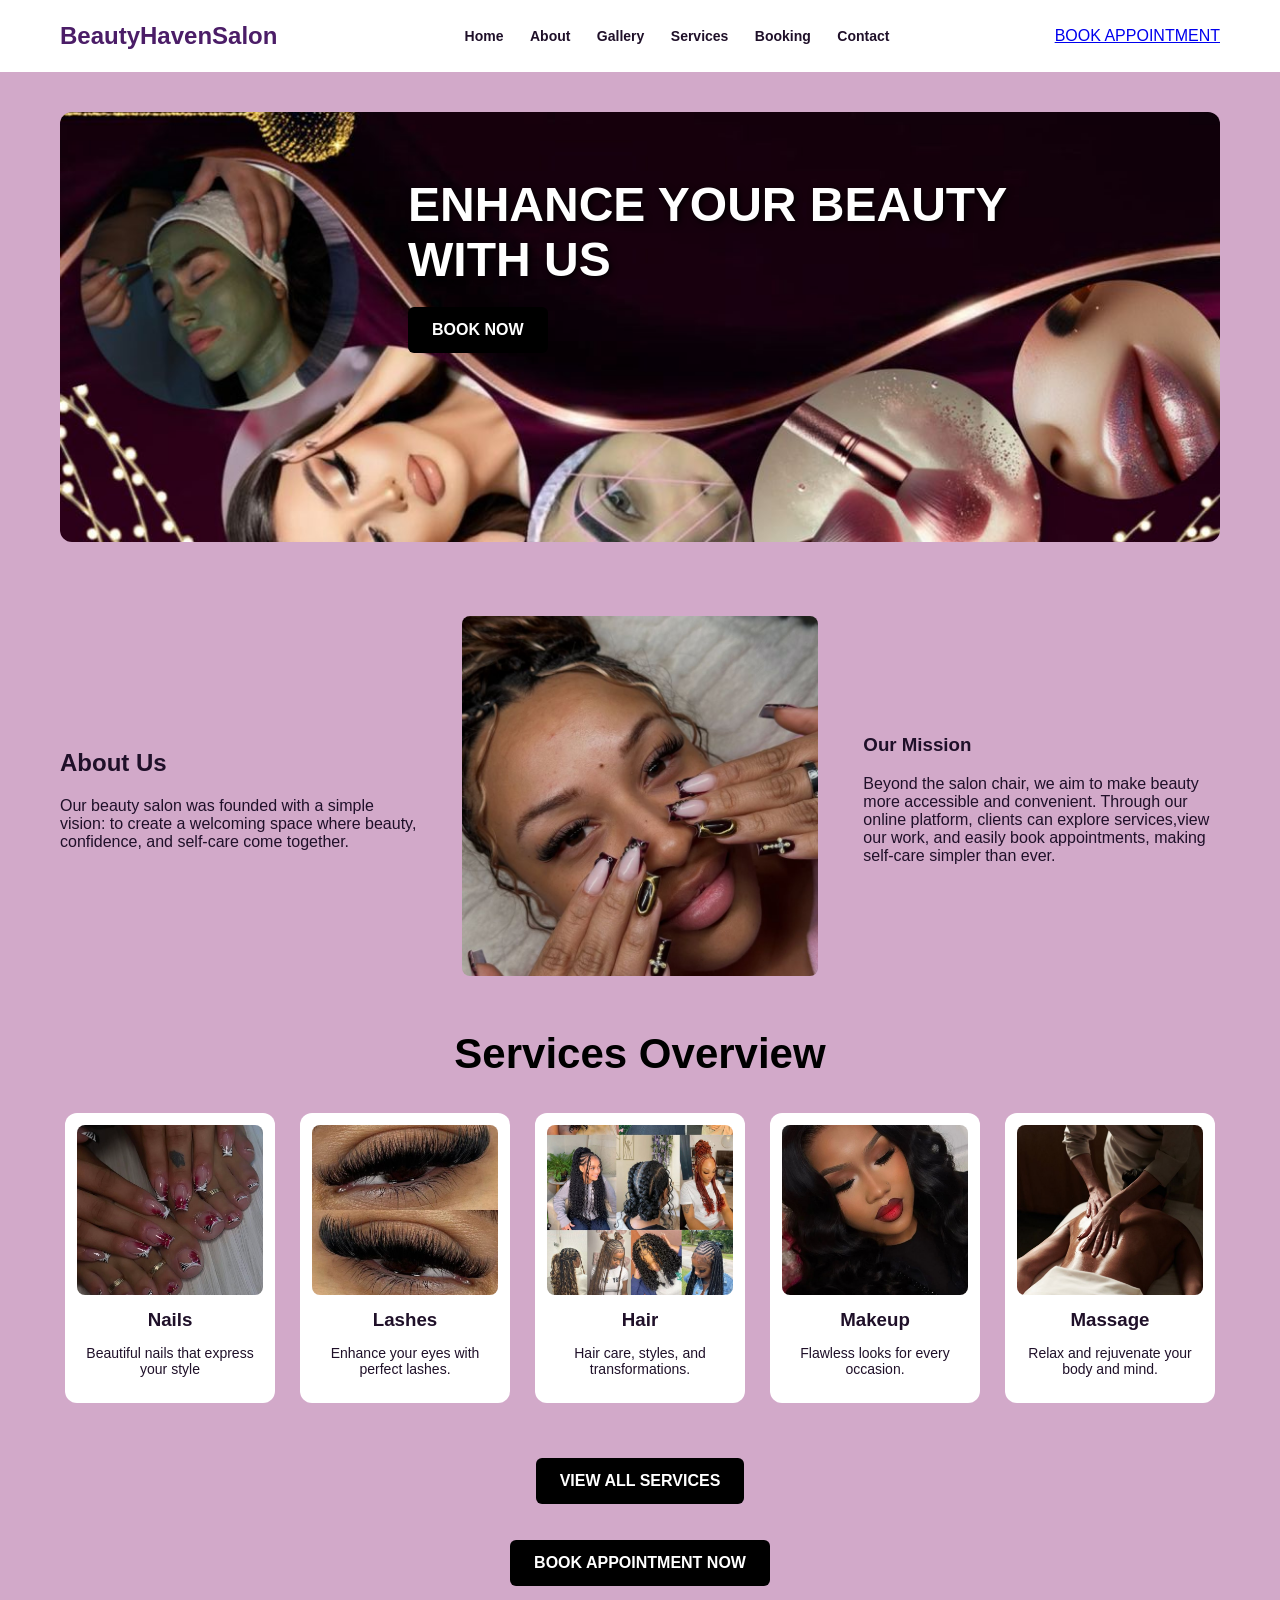
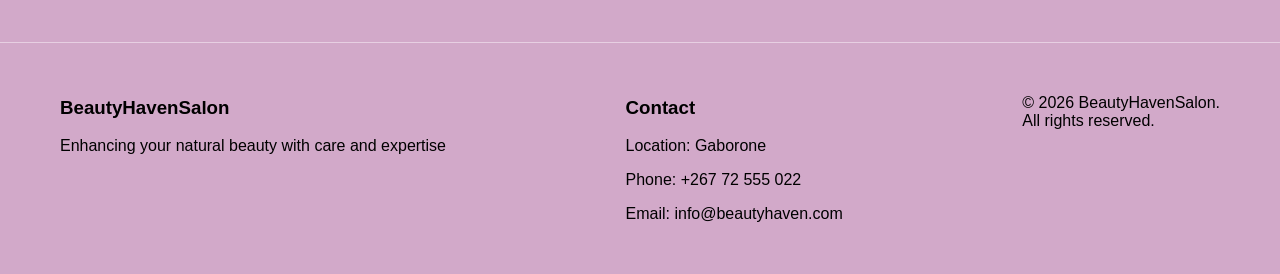
<file: index.html>
<!DOCTYPE html>
<html lang="en">
<head>
     <meta charset="UTF-8">
     <meta name="viewport" content="width=device-width, initial-scale=1.0">
     <title>BeautyHavenSalon | Home</title>
     <link rel="stylesheet" href="css/style.css">
</head>

 <body>
  <header>
        <h1>BeautyHavenSalon</h1>

        <nav>
              <a href="index.html">Home</a>
              <a href="about.html">About</a>
              <a href="gallery.html">Gallery</a>
              <a href="services.html">Services</a>
              <a href="booking.html">Booking</a>
              <a href="contact.html">Contact</a>
        </nav>

       <a href="booking.html" class="nav-button">BOOK APPOINTMENT</a>
   </header>
      
  <main>
  
       <section class="hero">
         <img src="images/hero.jpg" alt="Beauty salon banner" width="1200" height="430">

         <article class="hero-text">
          <h2>ENHANCE YOUR BEAUTY<br>WITH US</h2>
          <a href="booking.html" class="button">BOOK NOW</a>
         </article>
       </section>

   <section class="two-column">
        
<article>
    <h2>About Us</h2>
    <p>
      Our beauty salon was founded with a simple vision: to create a welcoming space where beauty,
       confidence, and self-care come together. 
    </p>
  </article>

        <figure>
             <img src="images/about.jpg" alt="Client with nails and lashes" width="500" height="360">
        </figure>

      <article>
           <h3>Our Mission</h3>
           <p>Beyond the salon chair, we aim to make beauty more accessible and convenient.
              Through our online platform, clients can explore services,view our work, and
               easily book appointments, making self-care simpler than ever.</p>
     </article>
        
   </section>
       
     <section>
    <h2 class="section-title">Services Overview</h2>

    <section class="cards">
        <article class="card">
            <img src="images/nails.jpg" alt="Nails service" width="210" height="170">
            <h3>Nails</h3>
            <p>Beautiful nails that express your style</p>
        </article>

        <article class="card">
            <img src="images/lashes.jpg" alt="Lashes service" width="210" height="170">
            <h3>Lashes</h3>
            <p>Enhance your eyes with perfect lashes.</p>
        </article>

        <article class="card">
            <img src="images/hair.jpg" alt="Hair service" width="210" height="170">
            <h3>Hair</h3>
            <p>Hair care, styles, and transformations.</p>
        </article>

        <article class="card">
            <img src="images/makeup.jpg" alt="Makeup service" width="210" height="170">
            <h3>Makeup</h3>
            <p>Flawless looks for every occasion.</p>
        </article>

        <article class="card">
            <img src="images/massage.jpg" alt="Massage service" width="210" height="170">
            <h3>Massage</h3>
            <p>Relax and rejuvenate your body and mind.</p>
        </article>
    </section>

    <section class="center">
        <a href="services.html" class="button">VIEW ALL SERVICES</a>
    </section>
</section>  

     <p style="text-align:center;">
     <a href="booking.html" class="button">BOOK APPOINTMENT NOW</a>
     </p>
</section>
</main>

<footer>
 <section>
  <h3>BeautyHavenSalon</h3>
  <p>Enhancing your natural beauty with care and expertise</p>
 </section>

 <section>
  <h3>Contact</h3>
  <p>Location: Gaborone</p>
  <p>Phone: +267 72 555 022</p>
  <p>Email: info@beautyhaven.com</p>
 </section>

     <p>&copy;  2026 BeautyHavenSalon.<br>All rights reserved.</p>
</footer>  

  
 </body>
</html>
</file>
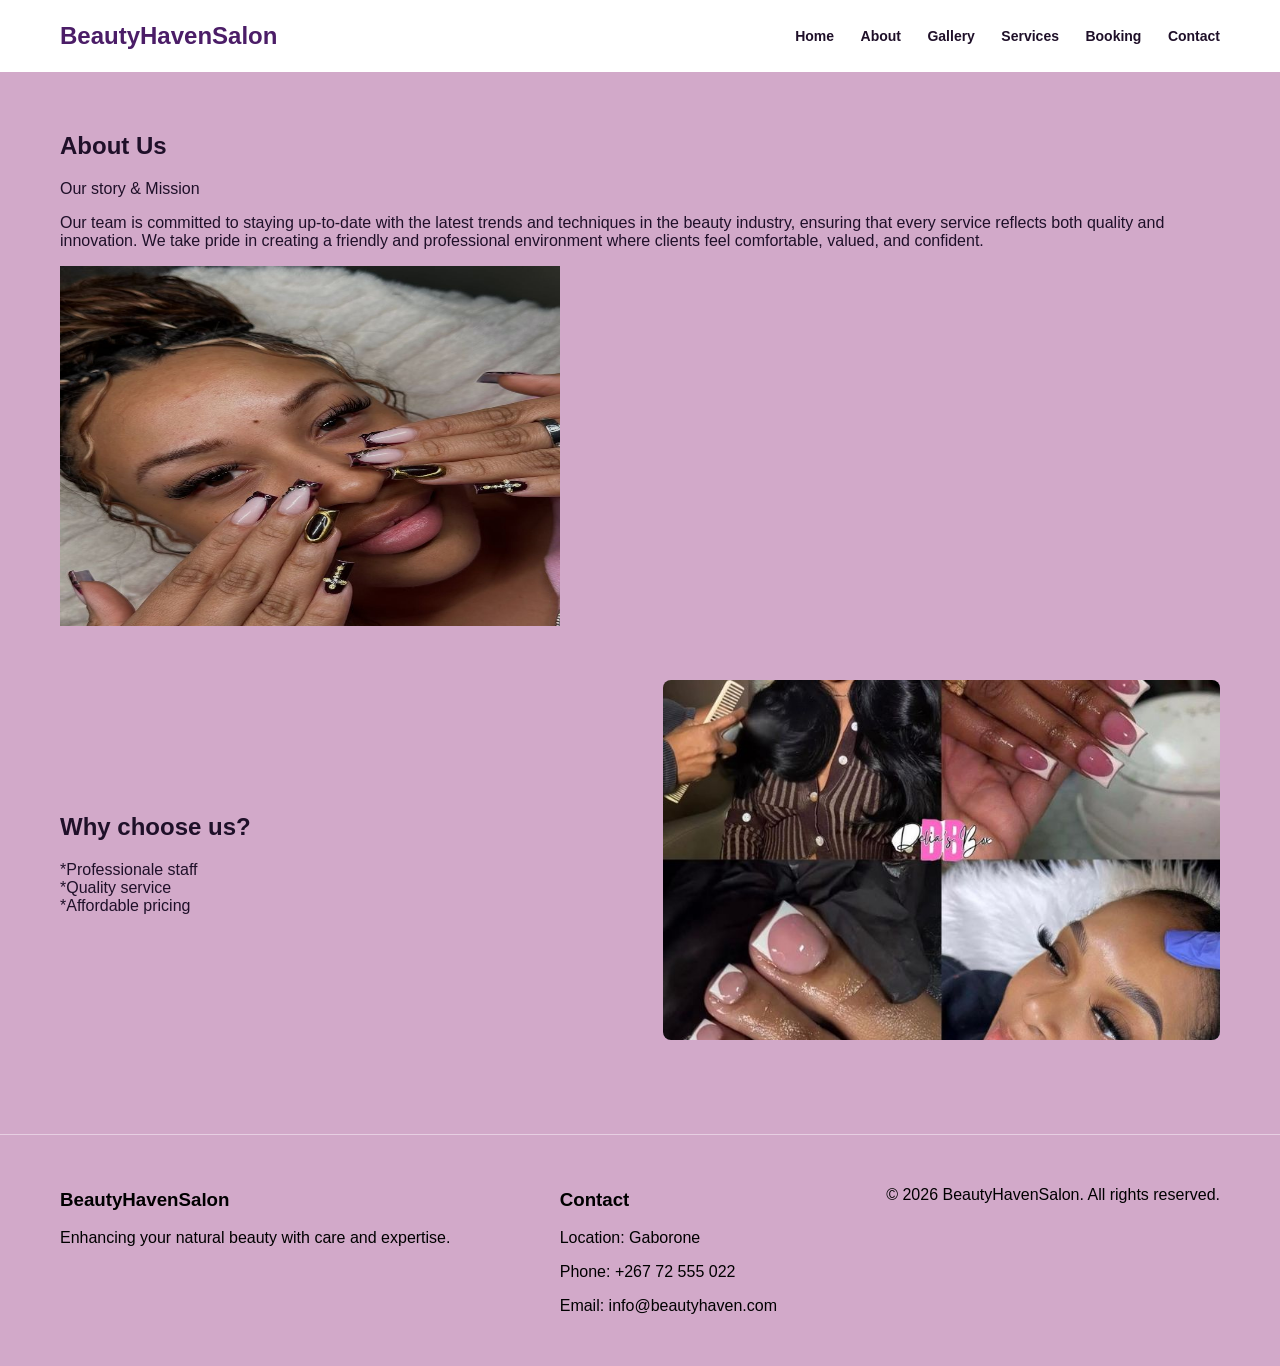
<file: about.html>
<!DOCTYPE html>
<html lang="en">
  <head>
    <meta charset="UTF-8">
    <meta name="viewport" content="width=device-width, initial-scale=1.0">
    <title>BeautyHavenSalon | About</title>
    <link rel="stylesheet" href="css/style.css">
  </head>

 <body>
   <header>
      <h1>BeautyHavenSalon </h1>
  <nav>
     <a href="index.html">Home</a>
     <a href="about.html">About</a>
     <a href="gallery.html">Gallery</a>
     <a href="services.html">Services</a>
     <a href="booking.html">Booking</a>
     <a href="contact.html">Contact</a>
  </nav>
   </header>

 <main>
   <section class="two-columns">
     <article>
     <h2>About Us</h2>
     <p>Our story &amp; Mission</p>
     <p> 
         Our team is committed to staying up-to-date with the latest trends and techniques in 
         the beauty industry, ensuring that every service reflects both quality and innovation.
         We take pride in creating a friendly and professional environment where clients feel 
         comfortable, valued, and confident.
     </p>
     </article>
  
   <figure>
     <img src="images/about.jpg" alt="Beauty salon services collage" width="500" height="360">
     </figure>
   </section>

   <section class="two-column">
     <article>
       <h2>Why choose us?</h2>
       <p>*Professionale staff<br>*Quality service<br>*Affordable pricing</p>
     </article>

     <figure>
       <img src="images/about2.jpg" alt="Beauty salon collage" width="500" height="360">
     </figure>
   </section>
   
 </main>

   <footer>
     <section>
       <h3>BeautyHavenSalon</h3>
       <p>Enhancing your natural beauty with care and expertise.</p>
     </section>

     <section>
       <h3>Contact</h3>
       <p>Location: Gaborone</p>
       <p>Phone: +267 72 555 022</p>
       <p>Email: info@beautyhaven.com</p>
     </section>
    
    <p>&copy;  2026 BeautyHavenSalon.  All rights reserved.</p>
     
   </footer>
  
   
 </body>
</html>
</file>
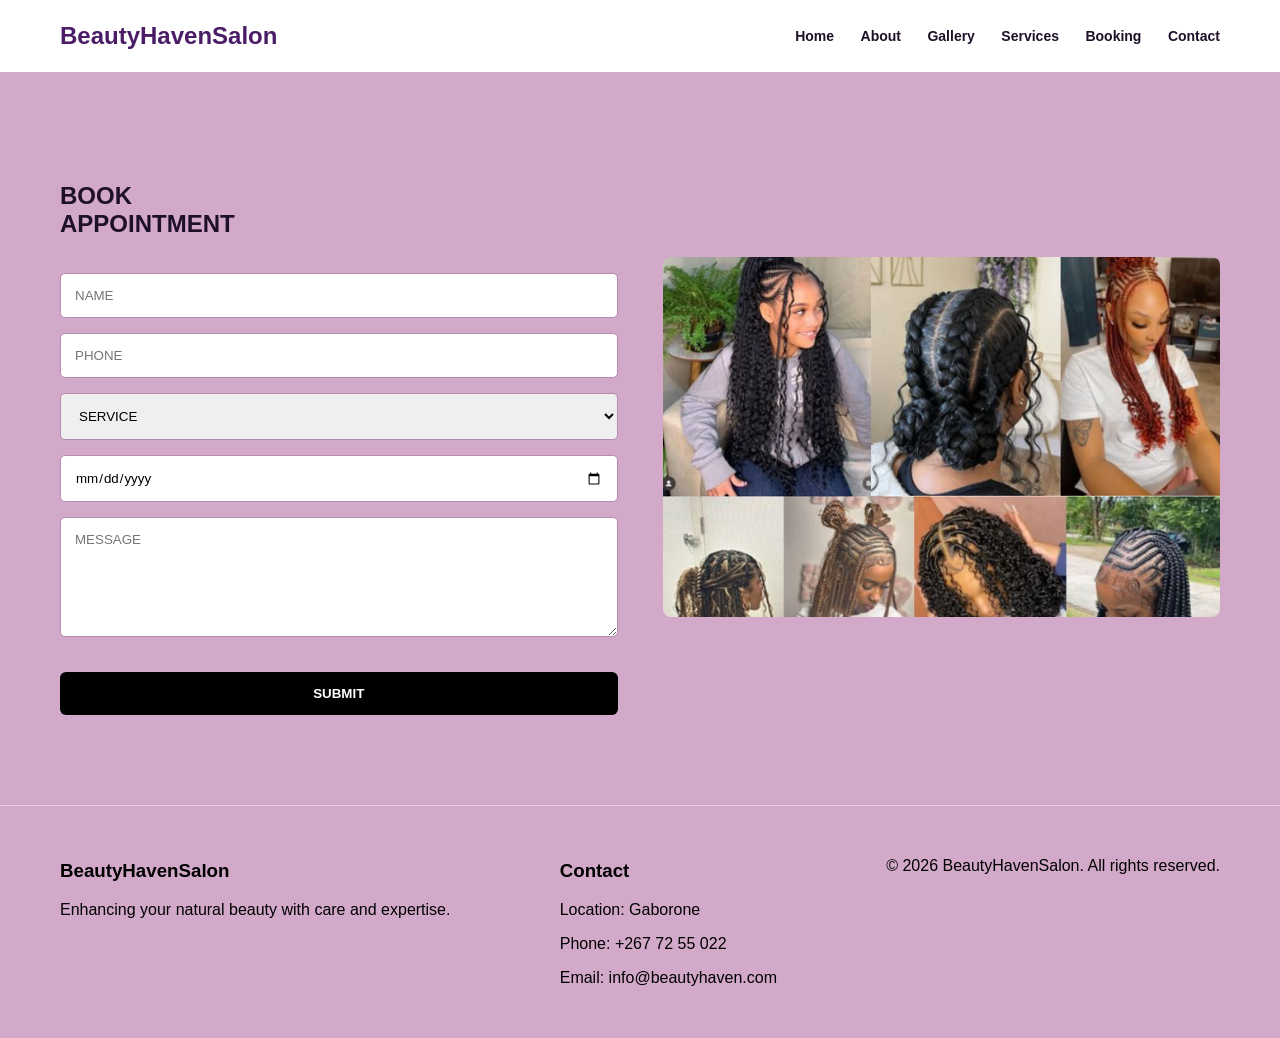
<file: booking.html>
<!DOCTYPE html>
<html lang="en">
<head>
  <meta charset="UTF-8">
  <meta name="viewport" content="width=device-width, initial-scale=1.0">
  <title>BeautyHavenSalon  | Booking</title>
  <link rel="stylesheet" href="css/style.css">
</head>

<body>

  <header>
    <h1>BeautyHavenSalon</h1>

      <nav>
          <a href="index.html">Home</a>
          <a href="about.html">About</a>
          <a href="gallery.html">Gallery</a>
          <a href="services.html">Services</a>
          <a href="booking.html">Booking</a>
          <a href="contact.html">Contact</a>
      </nav>
  </header>
 <main>
    <section class="two-column">
        <form>
            <h2>BOOK<br>APPOINTMENT</h2>

            <input type="text" name="name" placeholder="NAME" required>
            <input type="tel" name="phone" placeholder="PHONE" required>

            <select name="service" required>
                <option value="">SERVICE</option>
                <option>Nails</option>
                <option>Lashes</option>
                <option>Hair</option>
                <option>Makeup</option>
                <option>Massage</option>
            </select>

            <input type="date" name="date" required>
            <textarea name="message" placeholder="MESSAGE" required></textarea>

            <button type="submit">SUBMIT</button>
        </form>

        <figure>
            <img src="images/booking.jpg" alt="Hair booking collage" width="500" height="360">
        </figure>
    </section>
</main>

  <footer>
    <section>
      <h3>BeautyHavenSalon</h3>
      <p>Enhancing your natural beauty with care and expertise.</p>
    </section>

    <section>
      <h3>Contact</h3>
      <p>Location: Gaborone</p>
      <p>Phone: +267 72 55 022</p>
      <p>Email: info@beautyhaven.com</p>
      
    </section>

    <p>&copy;  2026 BeautyHavenSalon.  All rights reserved.</p>
  </footer>
</body>
</html>
</file>
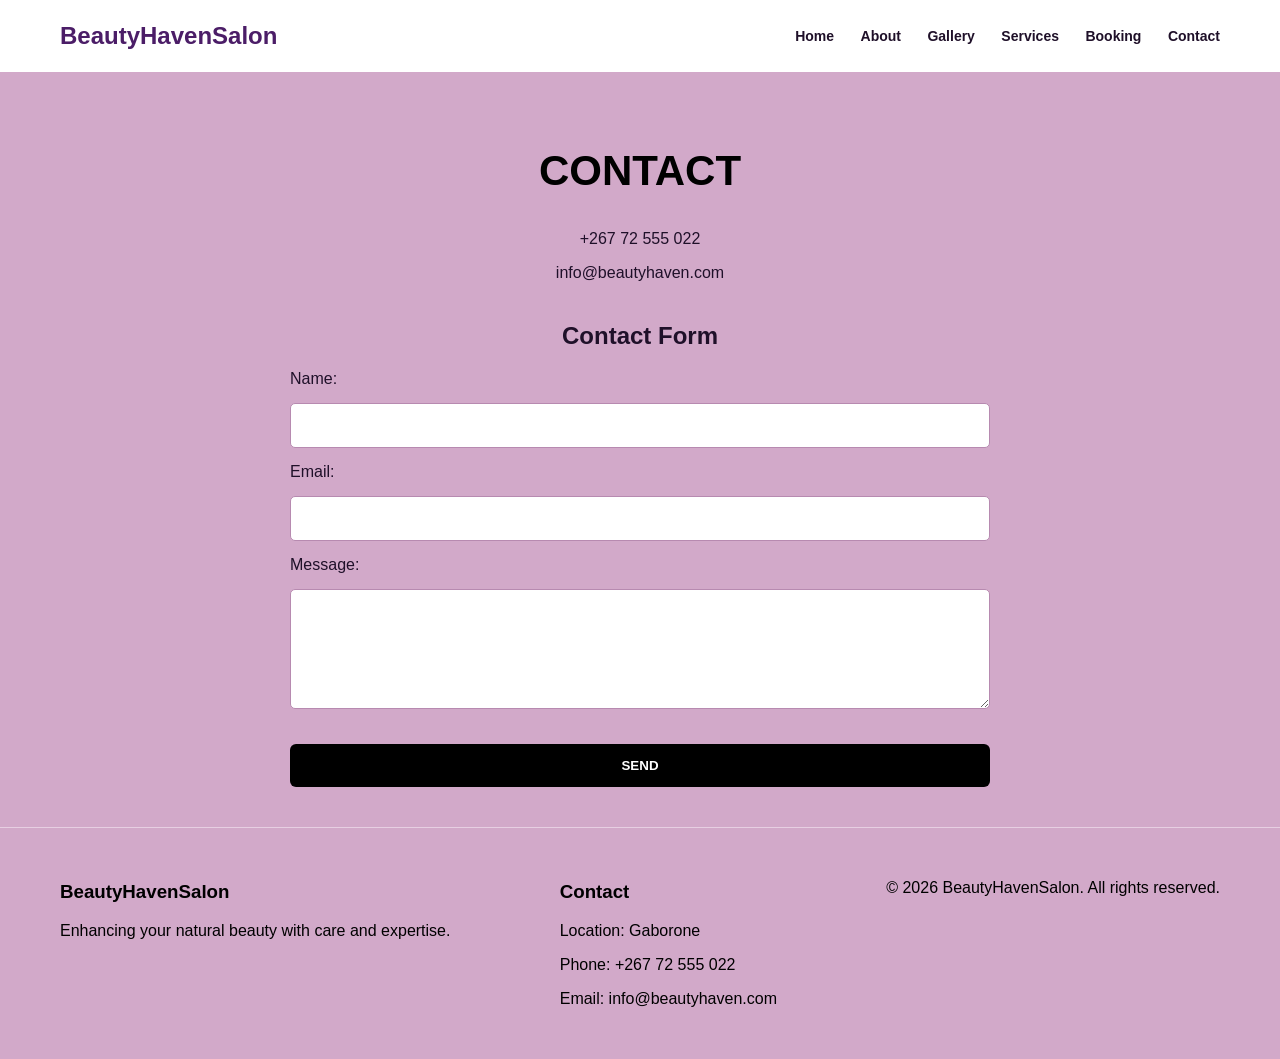
<file: contact.html>
<!DOCTYPE html>
<html lang="en">
<head>
    <meta charset="UTF-8">
    <meta name="viewport" content="width=device-width, initial-scale=1.0">
    <title>BeautyHavenSalon  |  Contact</title>
    <link rel="stylesheet" href="css/style.css">
</head>

<body>

  <header>
        <h1>BeautyHavenSalon</h1>

    <nav>
         <a href="index.html">Home</a>
         <a href="about.html">About</a>
         <a href="gallery.html">Gallery</a>
         <a href="services.html">Services</a>
         <a href="booking.html">Booking</a>
         <a href="contact.html">Contact</a>
    </nav>
  </header>
   <main>

    <section class="page-title">
        <h2>CONTACT</h2>
        <p>+267 72 555 022</p>
        <p>info@beautyhaven.com</p>
    </section>

    <section style="max-width: 700px; margin: auto;">

        <h2 style="text-align:center;">Contact Form</h2>

        <form>

            <label for="name">Name:</label>
            <input type="text" id="name" name="name" required>

            <label for="email">Email:</label>
            <input type="email" id="email" name="email" required>

            <label for="message">Message:</label>
            <textarea id="message" name="message" required></textarea>

            <button type="submit">SEND</button>

        </form>

    </section>

</main>
  
  <footer>
    <section>
      <h3>BeautyHavenSalon</h3>
      <p>Enhancing your natural beauty with care and expertise.</p>
    </section>

    <section>
      <h3>Contact</h3>
      <p>Location: Gaborone</p>
      <p>Phone: +267 72 555 022</p>
      <p>Email: info@beautyhaven.com</p>
    </section>

      <p>&copy;  2026 BeautyHavenSalon.  All rights reserved.</p>
  </footer>        
  
</body>
</html>
</file>
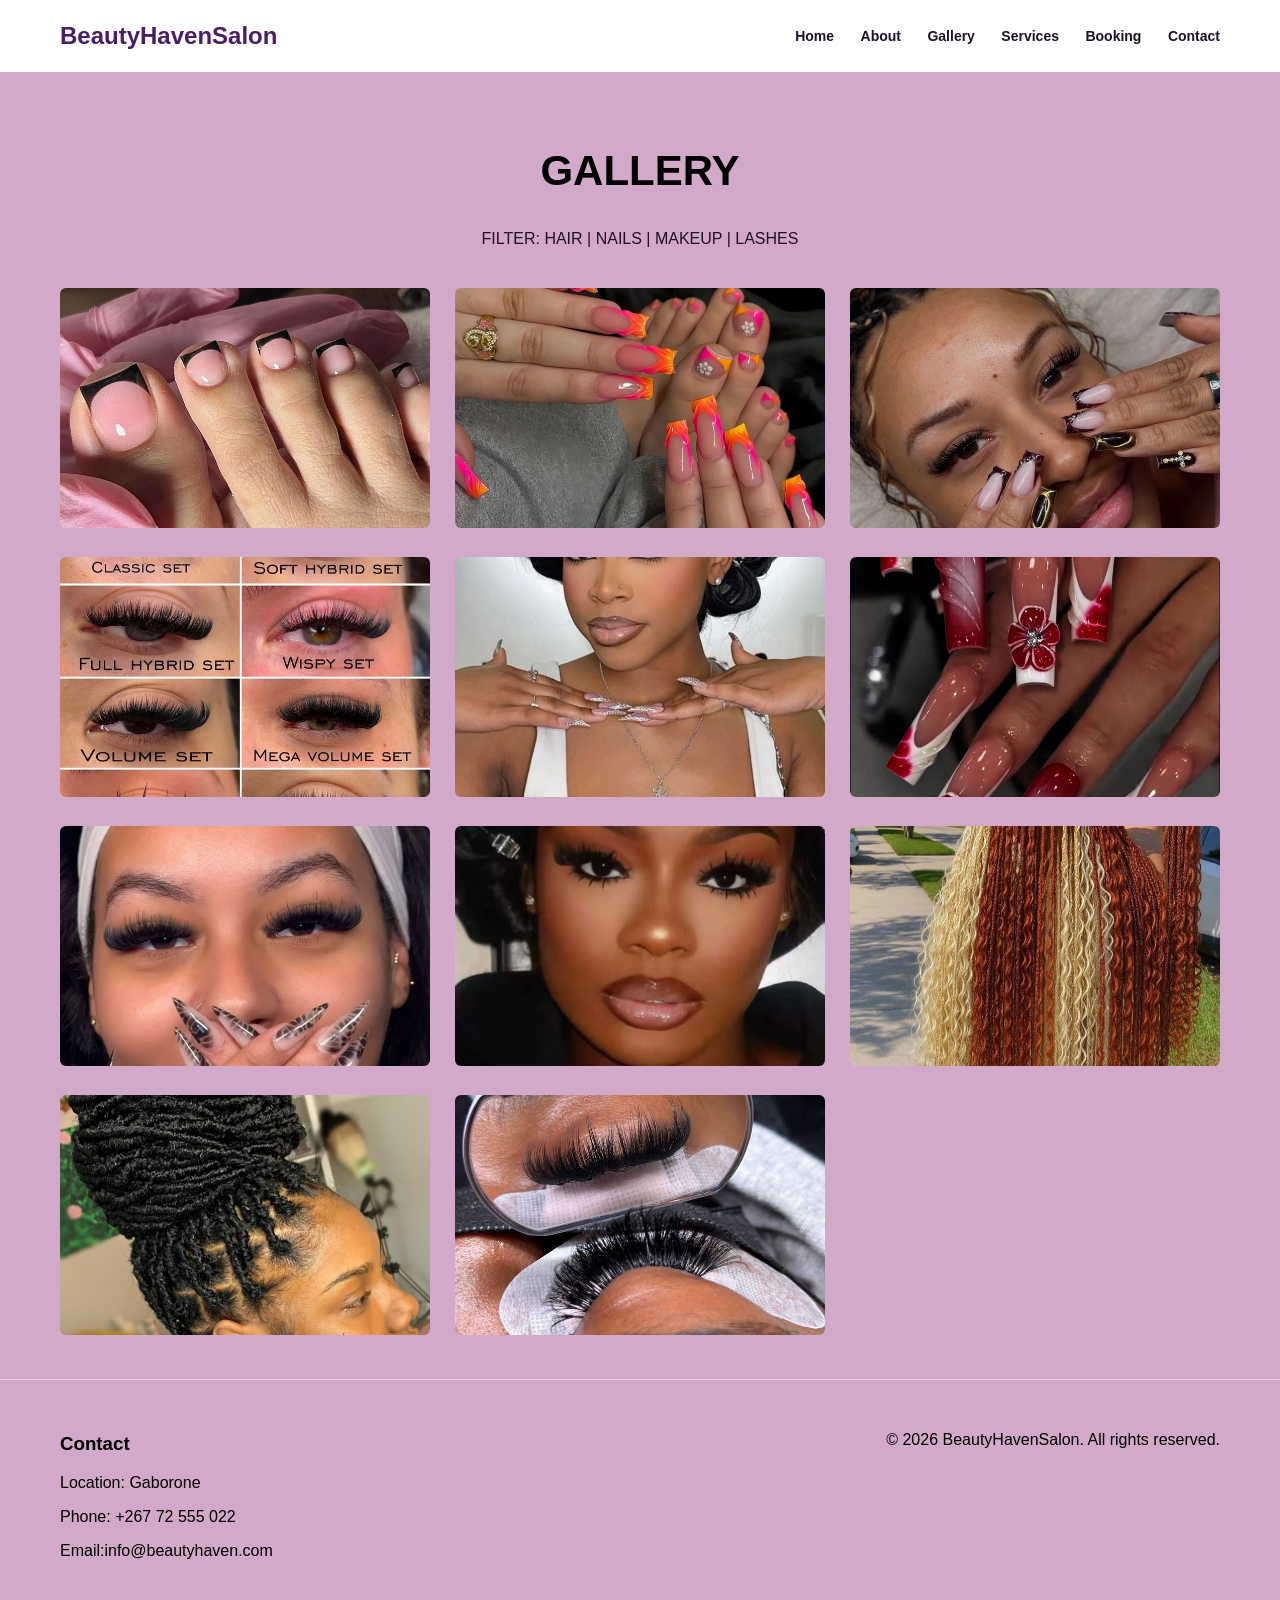
<file: gallery.html>
<!DOCTYPE html>
<html lang="en">
<head>
  <meta charset="UFT-8">
  <meta name="viewport" content="width=device-width, initial-scale=1.0">
  <title>BeautyHavenSalon | Services</title>
  <link rel="stylesheet" href="css/style.css">
</head>  

<body>
  <header>
    <h1>BeautyHavenSalon</h1>
        <nav>
          <a href="index.html">Home</a>
          <a href="about.html">About</a>
          <a href="gallery.html">Gallery</a>
          <a href="services.html">Services</a>
          <a href="booking.html">Booking</a>
          <a href="contact.html">Contact</a>
        </nav>
  </header>

  <main>
    <section class="page-title">
      <h2>GALLERY</h2>
      <P>FILTER:  HAIR  |  NAILS  |  MAKEUP  |  LASHES</P>
    </section>

  <section class="gallery">
    <figure>
      <img src="images/gallery1.jpg" alt="Nail design" width="350" height="240">
    </figure>

    <figure>
      <img src="images/gallery2.jpg" alt="Bright nail design" width="350" height="240">
    </figure>

    <figure>
      <img src="images/gallery3.jpg" alt="Client nails and lashes" width="350" height="240">
    </figure>

    <figure>
      <img src="images/gallery4.jpg" alt="Lash styles" width="350" height="240">
    </figure>

    <figure>
      <img src="images/gallery5.jpg" alt="Makeup look" width="350" height="240">
    </figure>

    <figure>
      <img src="images/gallery6.jpg" alt="Luxury nail design" width="350" height="240">
    </figure>

    <figure>
      <img src="images/gallery7.jpg" alt="Lady with lashes and nails" width="350" height="240">
    </figure>

    <figure>
      <img src="images/gallery8.jpg" alt="Soft glam makeup" width="350" height="240">
    </figure>

      <figure>
        <img src="images/gallery9.jpg" alt="Hair braiding style" width="350" height="240">
      </figure>

    <figure>
      <img src="images/gallery10.jpg" alt="Braiding style" width="350" height="240">
    </figure>

    <figure>
      <img src="images/gallery11.jpg" alt="Lashes close-up" width="350" height="240">
    </figure>
  </section>
    
  </main>

  <footer>
    <section>
      <h3>Contact</h3>
      <p>Location: Gaborone</p>
      <p>Phone: +267 72 555 022</p>
      <p>Email:info@beautyhaven.com</p>
    </section>

    <p>&copy;  2026 BeautyHavenSalon.  All rights reserved.</p>
  </footer>

  
</body>  
</html>
</file>
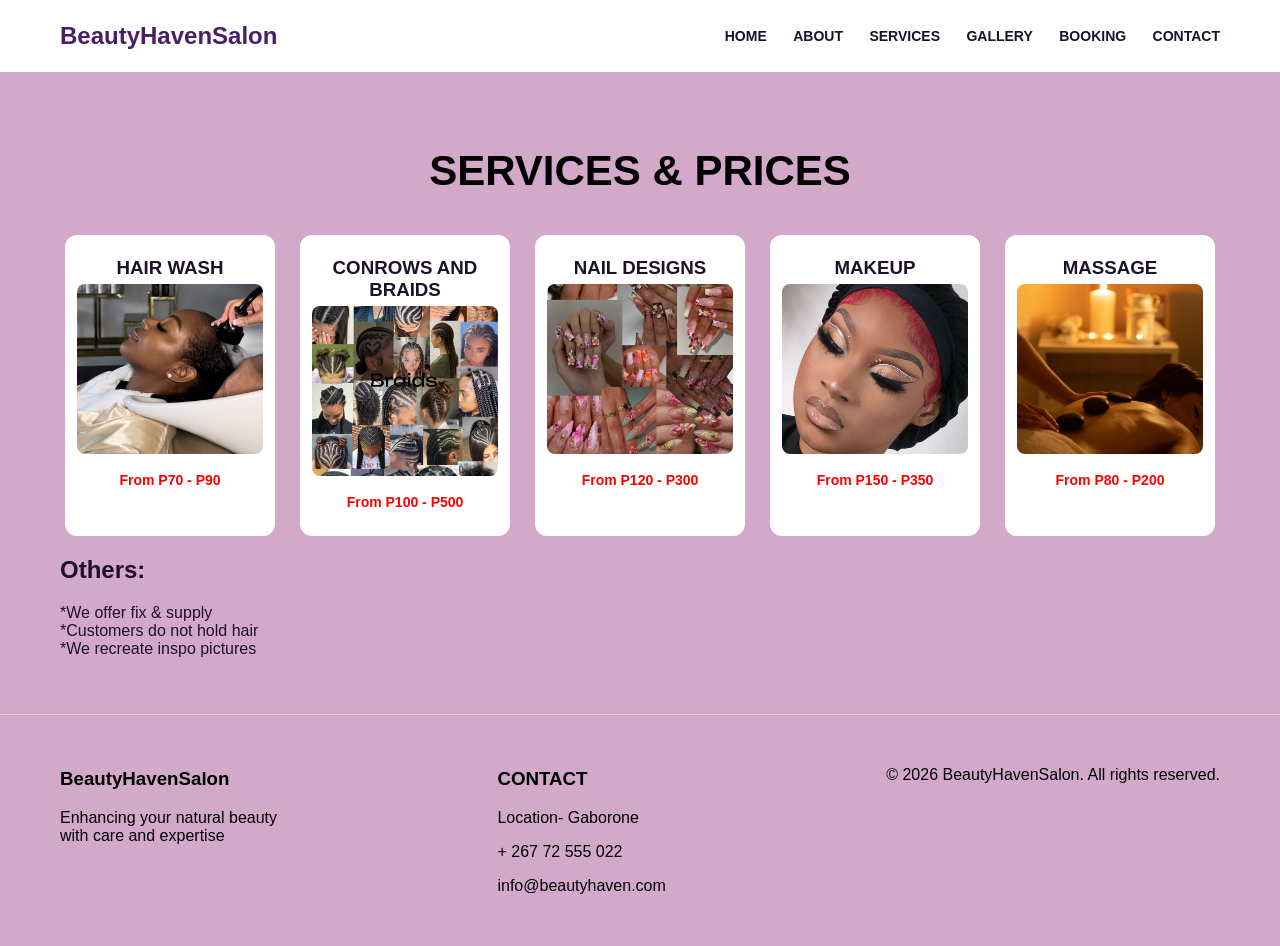
<file: services.html>
<!DOCTYPE html>
<html lang="en">
<head>
    <meta charset="UTF-8">
    <meta name="viewport" content="width=device-width, initial-scale=1.0">
    <title>BeautyHavenSalon | Services</title>
    <link rel="stylesheet" href="css/style.css">
</head>

<body>

<header>
    <h1>BeautyHavenSalon</h1>

    <nav>
        <a href="index.html">HOME</a>
        <a href="about.html">ABOUT</a>
        <a href="services.html">SERVICES</a>
        <a href="gallery.html">GALLERY</a>
        <a href="booking.html">BOOKING</a>
        <a href="contact.html">CONTACT</a>
    </nav>
</header>

<main>

    <section class="page-title">
        <h2>SERVICES &amp; PRICES</h2>
    </section>

    <section class="cards">

        <article class="card">
            <h3>HAIR WASH</h3>
            <img src="images/hairwash.jpg" alt="Hair wash service" width="210" height="170">
            <p class="price">From P70 - P90</p>
        </article>

        <article class="card">
            <h3>CONROWS AND BRAIDS</h3>
            <img src="images/braid.jpg" alt="Cornrows and braids service" width="210" height="170">
            <p class="price">From P100 - P500</p>
        </article>

        <article class="card">
            <h3>NAIL DESIGNS</h3>
            <img src="images/naildesigns.jpg" alt="Nail designs service" width="210" height="170">
            <p class="price">From P120 - P300</p>
        </article>

        <article class="card">
            <h3>MAKEUP</h3>
            <img src="images/makeup-price.jpg" alt="Makeup service" width="210" height="170">
            <p class="price">From P150 - P350</p>
        </article>

        <article class="card">
            <h3>MASSAGE</h3>
            <img src="images/massage-price.jpg" alt="Massage service" width="210" height="170">
            <p class="price">From P80 - P200</p>
        </article>

    </section>

    <section>
        <h2>Others:</h2>
        <p>
            *We offer fix &amp; supply<br>
            *Customers do not hold hair<br>
            *We recreate inspo pictures
        </p>
    </section>

</main>

<footer>
    <section>
        <h3>BeautyHavenSalon</h3>
        <p>
            Enhancing your natural beauty<br>
            with care and expertise
        </p>
    </section>

    <section>
        <h3>CONTACT</h3>
        <p>Location- Gaborone</p>
        <p>+ 267 72 555 022</p>
        <p>info@beautyhaven.com</p>
    </section>

    <p>&copy; 2026 BeautyHavenSalon. All rights reserved.</p>
</footer>

</body>
</html>
</file>
<file: css/style.css>
* {
    box-sizing: border-box;
}

body {
    margin: 0;
    font-family: Arial, Helvetica, sans-serif;
    background-color: #d2a9c9;
    color: #1f1029;
}

header {
    background-color: white;
    padding: 22px 60px;
    display: flex;
    justify-content: space-between;
    align-items: center;
}

header h1 {
    color: #4b1d67;
    font-size: 24px;
    margin: 0;
}

nav a {
    color: #1f1029;
    text-decoration: none;
    margin-left: 22px;
    font-weight: bold;
    font-size: 14px;
}

main {
    max-width: 1200px;
    margin: auto;
    padding: 40px 20px;
}

/* TITLES */

.page-title {
    text-align: center;
    margin-bottom: 40px;
}

.page-title h2,
.section-title {
    font-size: 42px;
    text-align: center;
    color: black;
}

/* HERO */

.hero {
    position: relative;
    margin-bottom: 70px;
}

.hero img {
    width: 100%;
    height: 430px;
    object-fit: cover;
    border-radius: 12px;
}

.hero-text {
    position: absolute;
    top: 15%;
    left: 30%;
    color: white;
}

.hero-text h2 {
    font-size: 48px;
    margin: 0;
    text-shadow: 2px 2px 6px black;
}

/* ABOUT + BOOKING LAYOUT */

.two-column {
    display: flex;
    gap: 45px;
    align-items: center;
    margin: 50px 0;
}

.two-column article,
.two-column figure,
.two-column form {
    flex: 1;
}

.two-column img {
    width: 100%;
    height: 360px;
    object-fit: cover;
    border-radius: 8px;
}

/* SERVICES */

.cards {
    display: flex;
    justify-content: center;
    gap: 25px;
    flex-wrap: wrap;
    margin-top: 30px;
}

.card {
    width: 210px;
    text-align: center;
    background-color: white;
    padding: 12px;
    border-radius: 12px;
}

.card img {
    width: 100%;
    height: 170px;
    object-fit: cover;
    border-radius: 8px;
}

.card h3 {
    margin: 10px 0 5px;
}

.card p {
    font-size: 14px;
}

.price {
    color: red;
    font-size: 20px;
    font-weight: bold;
}

/* GALLERY */

.gallery {
    display: grid;
    grid-template-columns: repeat(3, 1fr);
    gap: 25px;
}

.gallery img {
    width: 100%;
    height: 240px;
    object-fit: cover;
    border-radius: 6px;
}

figure {
    margin: 0;
}

/* FORMS */

form {
    display: flex;
    flex-direction: column;
    gap: 15px;
}

input,
select,
textarea {
    padding: 14px;
    border: 1px solid #b78ab0;
    border-radius: 5px;
    font-family: Arial, Helvetica, sans-serif;
}

textarea {
    height: 120px;
}

/* BUTTONS */

.button,
button {
    background-color: black;
    color: white;
    padding: 14px 24px;
    border: none;
    border-radius: 6px;
    text-decoration: none;
    font-weight: bold;
    display: inline-block;
    margin-top: 20px;
}

.center {
    text-align: center;
    margin-top: 35px;
}

/* FOOTER */

footer {
    border-top: 1px solid #e7cfe2;
    padding: 35px 60px;
    display: flex;
    justify-content: space-between;
    background-color: #d2a9c9;
    color: black;
}

/* MOBILE */

@media screen and (max-width: 768px) {
    header,
    .two-column,
    footer {
        flex-direction: column;
        text-align: center;
    }

    nav a {
        display: block;
        margin: 10px 0;
    }

    .hero-text {
        position: static;
        color: black;
        text-align: center;
    }

    .hero-text h2 {
        font-size: 30px;
        text-shadow: none;
    }

    .cards,
    .gallery {
        display: grid;
        grid-template-columns: 1fr;
    }
}
</file>
